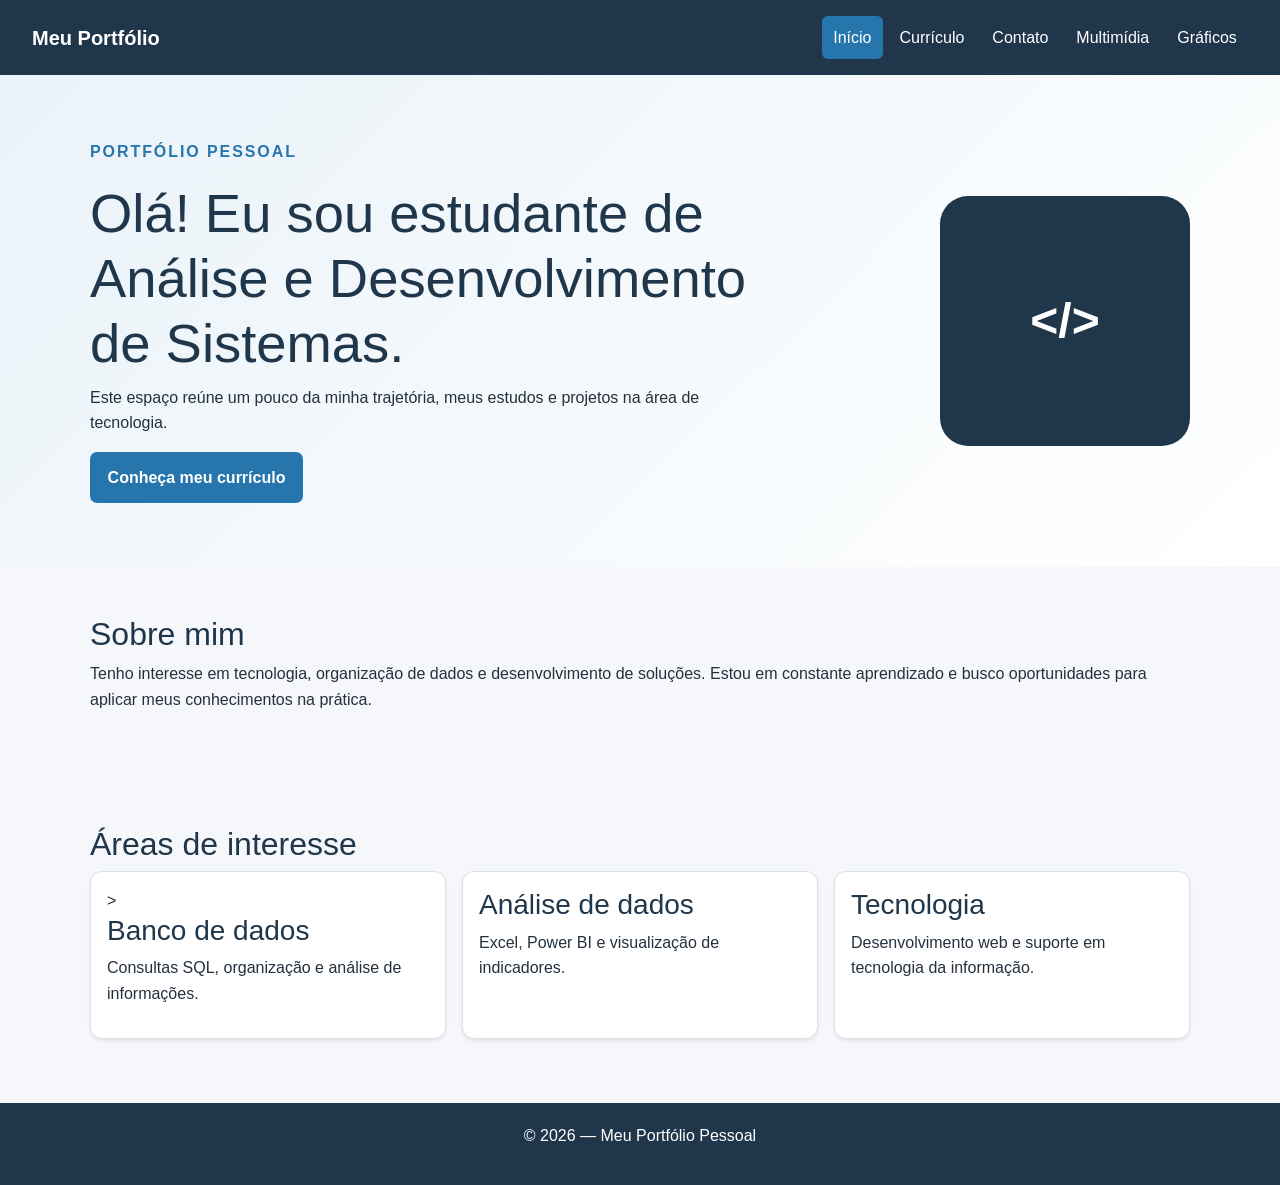
<file: index.html>
<!DOCTYPE html>
<html lang="pt-BR">
<head>
  <meta charset="UTF-8">
  <meta name="viewport" content="width=device-width, initial-scale=1.0">
  <meta name="description" content="Portfólio pessoal e acadêmico.">
  <title>Início | Meu Portfólio</title>
  <link href="https://cdn.jsdelivr.net/npm/bootstrap@5.3.8/dist/css/bootstrap.min.css" rel="stylesheet">
  <link rel="stylesheet" href="css/estilos.css">
  <script src="js/scripts.js" defer></script>
</head>
<body>
  <header class="cabecalho">
    <a class="marca" href="index.html">Meu Portfólio</a>
    <nav aria-label="Menu principal">
      <ul class="menu">
        <li><a class="ativo" aria-current="page" href="index.html">Início</a></li>
        <li><a href="curriculo.html">Currículo</a></li>
        <li><a href="formulario.html">Contato</a></li>
        <li><a href="multimidia.html">Multimídia</a></li>
        <li><a href="graficos.html">Gráficos</a></li>
      </ul>
    </nav>
  </header>

  <main>
    <section class="destaque">
      <div class="destaque-conteudo">
        <p class="sobretitulo">PORTFÓLIO PESSOAL</p>
        <h1>Olá! Eu sou estudante de Análise e Desenvolvimento de Sistemas.</h1>
        <p>Este espaço reúne um pouco da minha trajetória, meus estudos e projetos na área de tecnologia.</p>
        <a class="botao" href="curriculo.html">Conheça meu currículo</a>
      </div>
      <div class="avatar" role="img" aria-label="Ilustração abstrata de tecnologia">
        <span>&lt;/&gt;</span>
      </div>
    </section>

    <section class="secao">
      <h2>Sobre mim</h2>
      <p>Tenho interesse em tecnologia, organização de dados e desenvolvimento de soluções. Estou em constante aprendizado e busco oportunidades para aplicar meus conhecimentos na prática.</p>
    </section>

    <section class="secao">
      <h2>Áreas de interesse</h2>
      <div class="cartoes">
        <article class="cartao p-3 shadow-sm mb-3">><h3>Banco de dados</h3><p>Consultas SQL, organização e análise de informações.</p></article>
        <article class="cartao p-3 shadow-sm mb-3"><h3>Análise de dados</h3><p>Excel, Power BI e visualização de indicadores.</p></article>
        <article class="cartao p-3 shadow-sm mb-3"><h3>Tecnologia</h3><p>Desenvolvimento web e suporte em tecnologia da informação.</p></article>
      </div>
    </section>
  </main>

  <footer class="rodape"><p>© 2026 — Meu Portfólio Pessoal</p></footer>
</body>
</html>
</file>
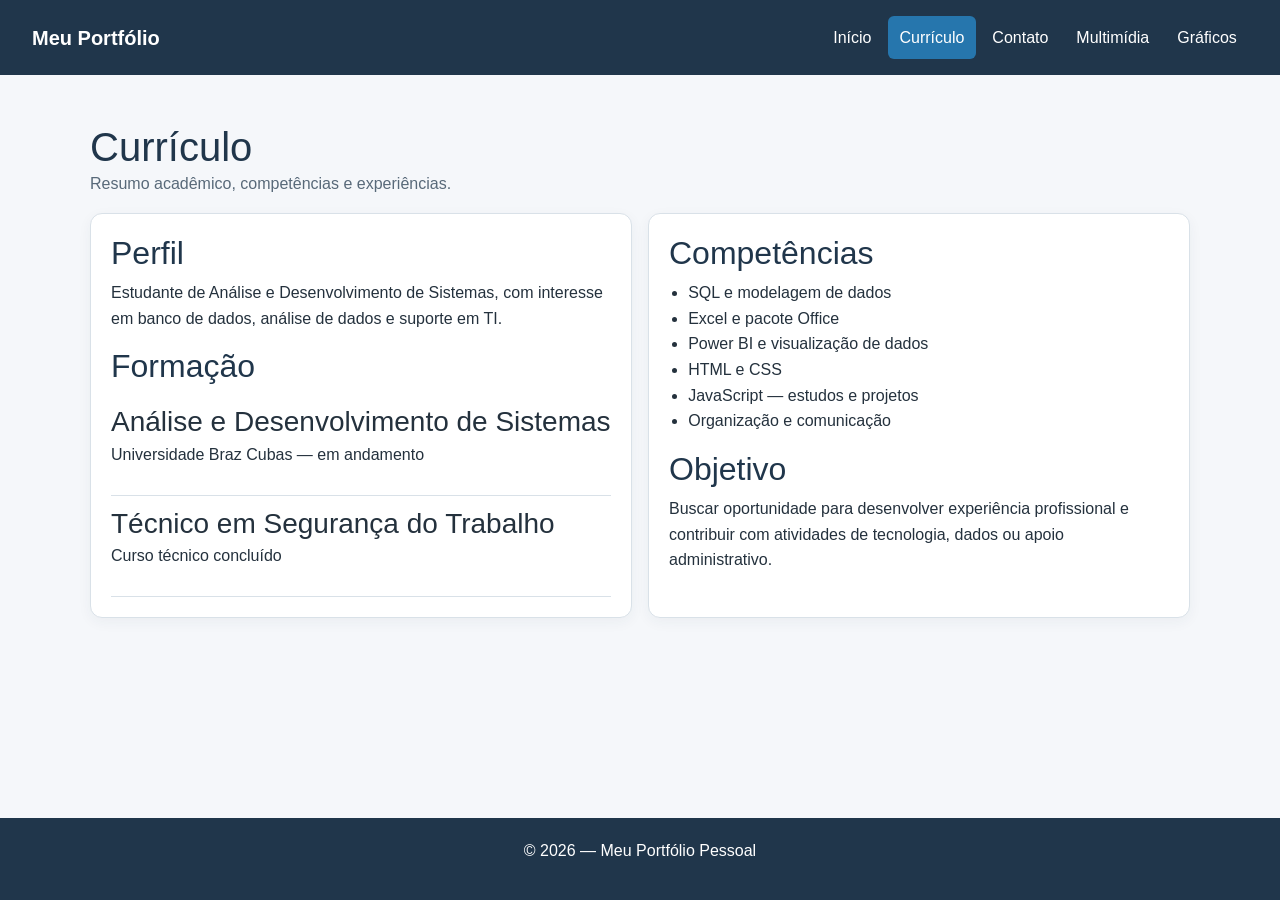
<file: curriculo.html>
<!DOCTYPE html>
<html lang="pt-BR">
<head>
  <meta charset="UTF-8">
  <meta name="viewport" content="width=device-width, initial-scale=1.0">
  <title>Currículo | Meu Portfólio</title>
  <link href="https://cdn.jsdelivr.net/npm/bootstrap@5.3.8/dist/css/bootstrap.min.css" rel="stylesheet">
  <link rel="stylesheet" href="css/estilos.css">
  <script src="js/scripts.js" defer></script>
</head>
<body>
  <header class="cabecalho">
    <a class="marca" href="index.html">Meu Portfólio</a>
    <nav aria-label="Menu principal"><ul class="menu">
      <li><a href="index.html">Início</a></li><li><a class="ativo" aria-current="page" href="curriculo.html">Currículo</a></li>
      <li><a href="formulario.html">Contato</a></li><li><a href="multimidia.html">Multimídia</a></li><li><a href="graficos.html">Gráficos</a></li>
    </ul></nav>
  </header>
  <main class="secao">
    <h1>Currículo</h1>
    <p class="introducao">Resumo acadêmico, competências e experiências.</p>
    <div class="curriculo-grid">
      <section class="painel"><h2>Perfil</h2><p>Estudante de Análise e Desenvolvimento de Sistemas, com interesse em banco de dados, análise de dados e suporte em TI.</p>
        <h2>Formação</h2><article class="item"><h3>Análise e Desenvolvimento de Sistemas</h3><p>Universidade Braz Cubas — em andamento</p></article>
        <article class="item"><h3>Técnico em Segurança do Trabalho</h3><p>Curso técnico concluído</p></article>
      </section>
      <section class="painel"><h2>Competências</h2><ul class="lista"><li>SQL e modelagem de dados</li><li>Excel e pacote Office</li><li>Power BI e visualização de dados</li><li>HTML e CSS</li><li>JavaScript — estudos e projetos</li><li>Organização e comunicação</li></ul>
        <h2>Objetivo</h2><p>Buscar oportunidade para desenvolver experiência profissional e contribuir com atividades de tecnologia, dados ou apoio administrativo.</p>
      </section>
    </div>
  </main>
  <footer class="rodape"><p>© 2026 — Meu Portfólio Pessoal</p></footer>
</body>
</html>
</file>
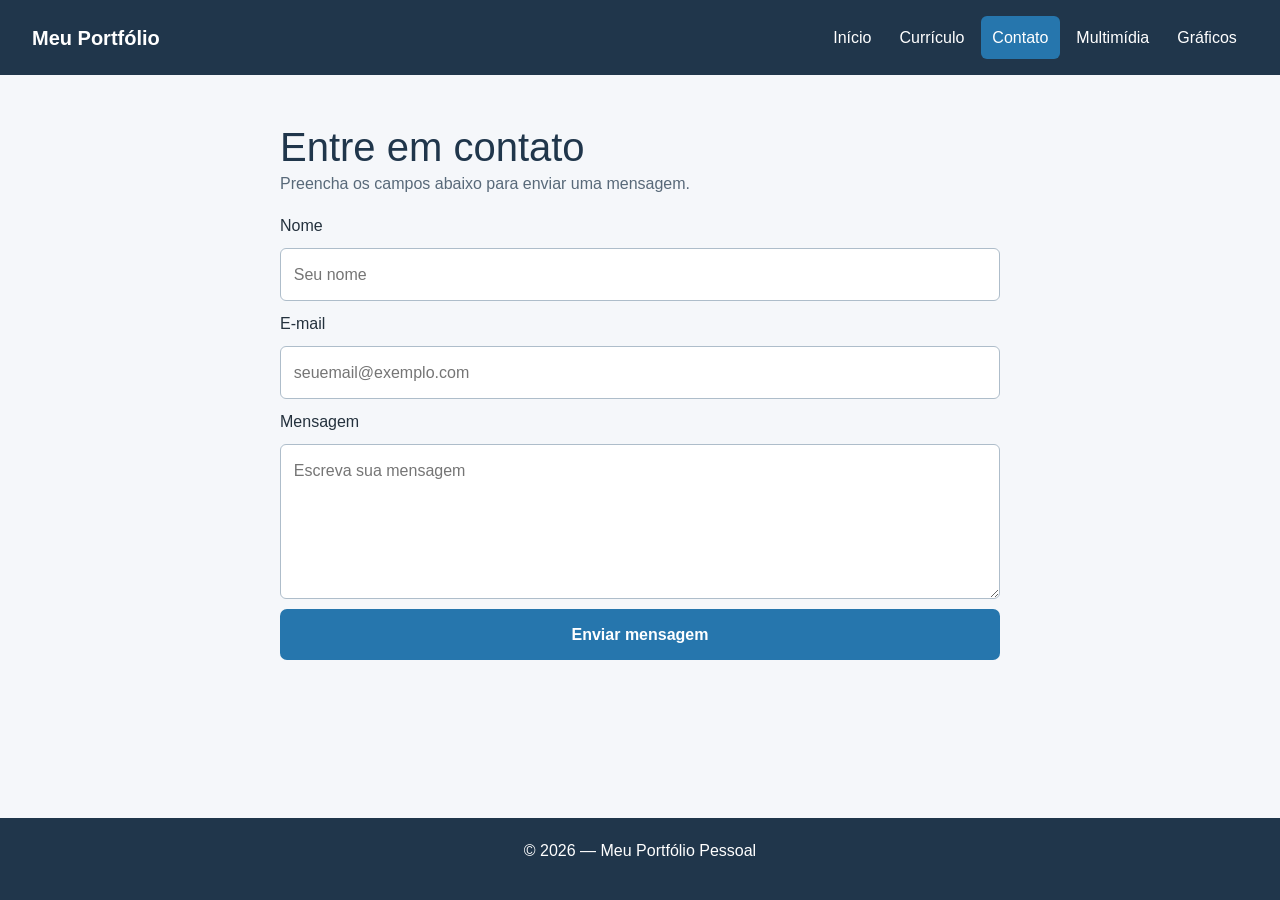
<file: formulario.html>
<!DOCTYPE html>
<html lang="pt-BR">
<head>
  <meta charset="UTF-8">
  <meta name="viewport" content="width=device-width, initial-scale=1.0">
  <title>Contato | Meu Portfólio</title>
  <link href="https://cdn.jsdelivr.net/npm/bootstrap@5.3.8/dist/css/bootstrap.min.css" rel="stylesheet">
  <link rel="stylesheet" href="css/estilos.css">
  <script src="js/scripts.js" defer></script>
</head>
<body>
  <header class="cabecalho">
    <a class="marca" href="index.html">Meu Portfólio</a>
    <nav aria-label="Menu principal"><ul class="menu">
      <li><a href="index.html">Início</a></li><li><a href="curriculo.html">Currículo</a></li>
      <li><a class="ativo" aria-current="page" href="formulario.html">Contato</a></li><li><a href="multimidia.html">Multimídia</a></li><li><a href="graficos.html">Gráficos</a></li>
    </ul></nav>
  </header>
  <main class="secao largura-form">
    <h1>Entre em contato</h1>
    <p class="introducao">Preencha os campos abaixo para enviar uma mensagem.</p>
    <form id="form-contato" novalidate>
      <label for="nome">Nome</label><input id="nome" name="nome" type="text" required minlength="2" placeholder="Seu nome">
      <label for="email">E-mail</label><input id="email" name="email" type="email" required placeholder="seuemail@exemplo.com">
      <label for="mensagem">Mensagem</label><textarea id="mensagem" name="mensagem" rows="5" required minlength="10" placeholder="Escreva sua mensagem"></textarea>
      <button class="botao" type="submit">Enviar mensagem</button>
      <p id="feedback" class="feedback" role="status" aria-live="polite"></p>
    </form>
  </main>
  <footer class="rodape"><p>© 2026 — Meu Portfólio Pessoal</p></footer>
</body>
</html>
</file>
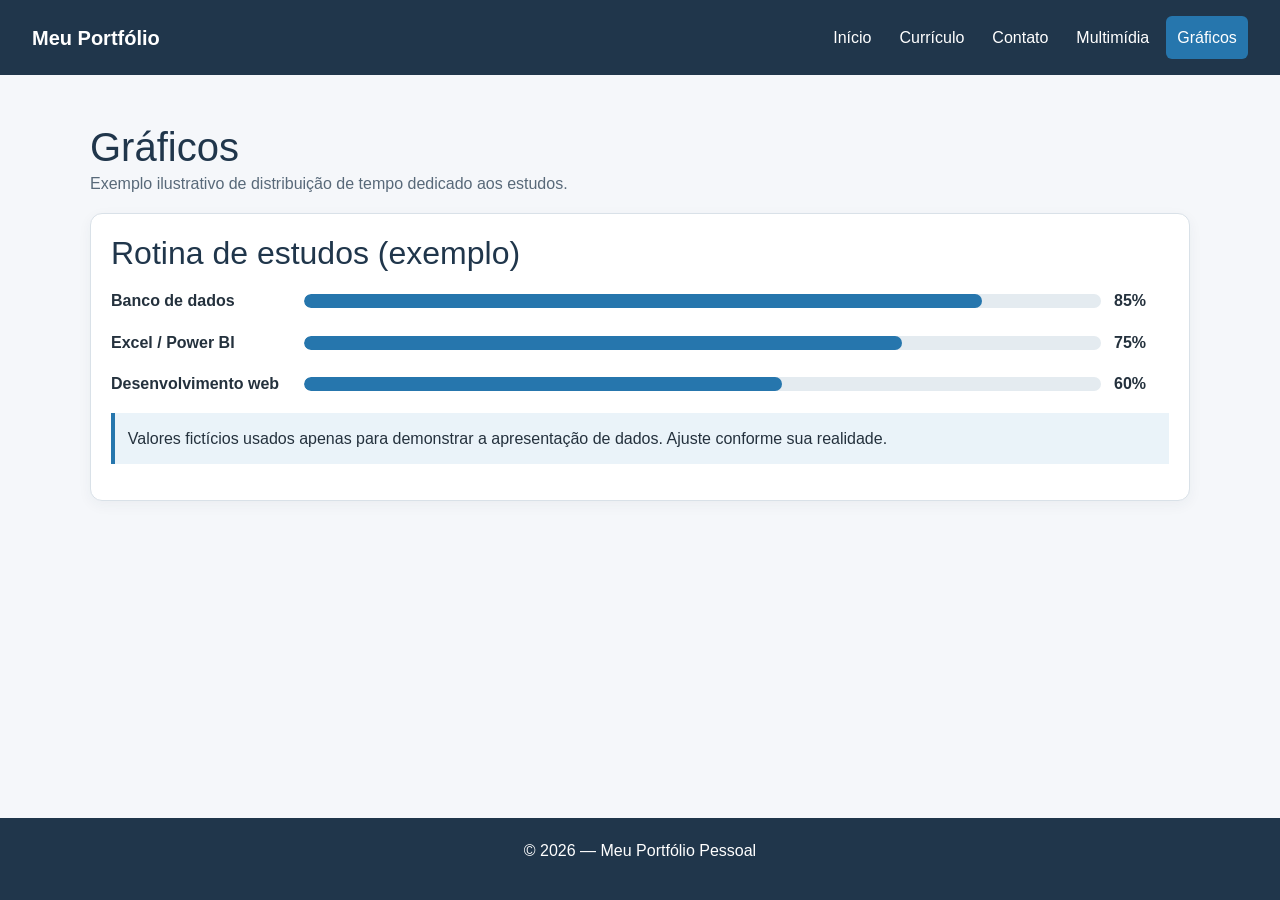
<file: graficos.html>
<!DOCTYPE html>
<html lang="pt-BR">
<head>
  <meta charset="UTF-8">
  <meta name="viewport" content="width=device-width, initial-scale=1.0">
  <title>Gráficos | Meu Portfólio</title>
  <link href="https://cdn.jsdelivr.net/npm/bootstrap@5.3.8/dist/css/bootstrap.min.css" rel="stylesheet">
  <link rel="stylesheet" href="css/estilos.css">
  <script src="js/scripts.js" defer></script>
</head>
<body>
  <header class="cabecalho">
    <a class="marca" href="index.html">Meu Portfólio</a>
    <nav aria-label="Menu principal"><ul class="menu">
      <li><a href="index.html">Início</a></li><li><a href="curriculo.html">Currículo</a></li>
      <li><a href="formulario.html">Contato</a></li><li><a href="multimidia.html">Multimídia</a></li><li><a class="ativo" aria-current="page" href="graficos.html">Gráficos</a></li>
    </ul></nav>
  </header>
  <main class="secao">
    <h1>Gráficos</h1>
    <p class="introducao">Exemplo ilustrativo de distribuição de tempo dedicado aos estudos.</p>
    <section class="painel grafico">
      <h2>Rotina de estudos (exemplo)</h2>
      <div class="barra-linha"><span>Banco de dados</span><div class="barra-fundo"><div class="barra" style="width:85%"></div></div><strong>85%</strong></div>
      <div class="barra-linha"><span>Excel / Power BI</span><div class="barra-fundo"><div class="barra" style="width:75%"></div></div><strong>75%</strong></div>
      <div class="barra-linha"><span>Desenvolvimento web</span><div class="barra-fundo"><div class="barra" style="width:60%"></div></div><strong>60%</strong></div>
      <p class="nota-grafico">Valores fictícios usados apenas para demonstrar a apresentação de dados. Ajuste conforme sua realidade.</p>
    </section>
  </main>
  <footer class="rodape"><p>© 2026 — Meu Portfólio Pessoal</p></footer>
</body>
</html>
</file>
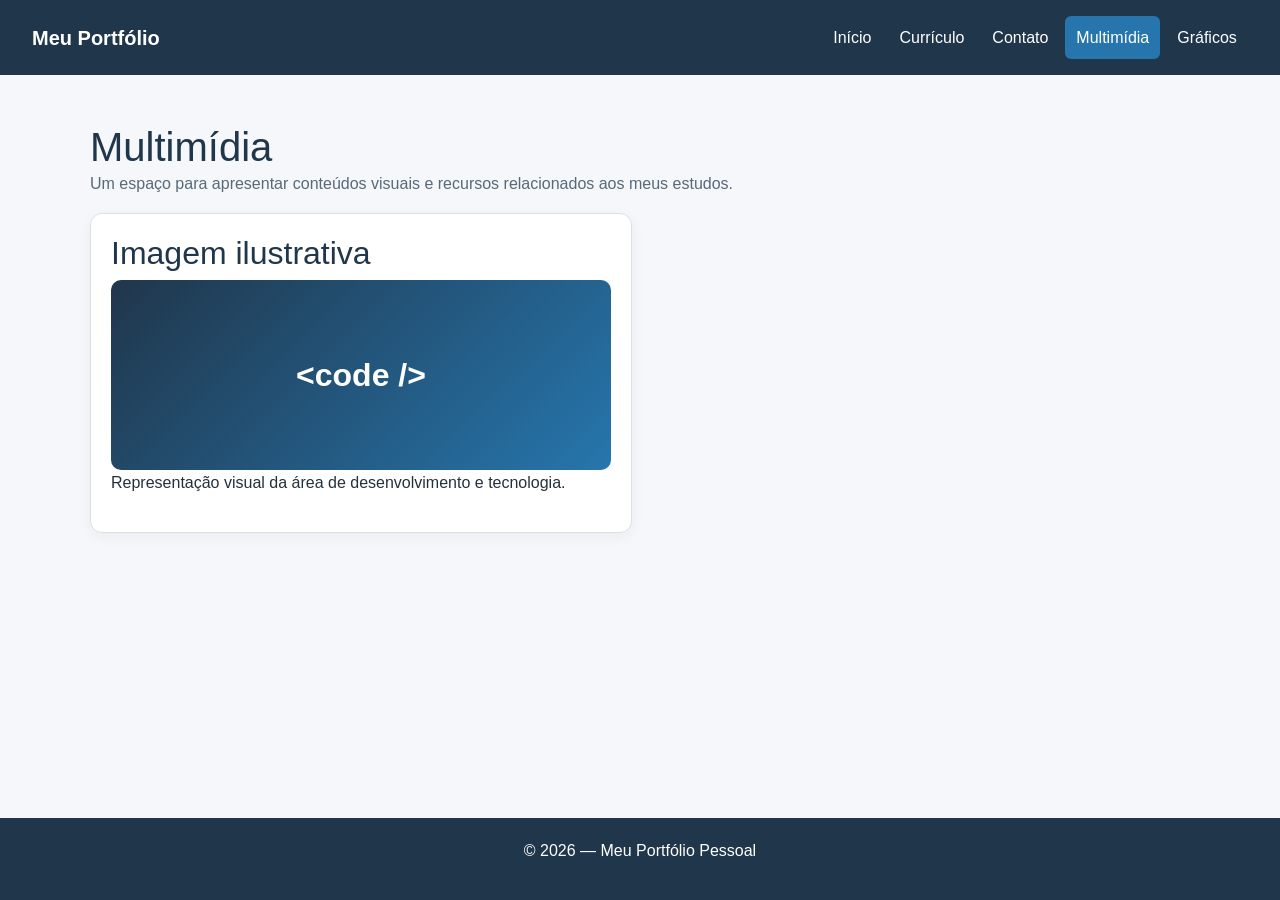
<file: multimidia.html>
<!DOCTYPE html>
<html lang="pt-BR">
<head>
  <meta charset="UTF-8">
  <meta name="viewport" content="width=device-width, initial-scale=1.0">
  <title>Multimídia | Meu Portfólio</title>
  <link href="https://cdn.jsdelivr.net/npm/bootstrap@5.3.8/dist/css/bootstrap.min.css" rel="stylesheet">
  <link rel="stylesheet" href="css/estilos.css">
  <script src="js/scripts.js" defer></script>
</head>
<body>
  <header class="cabecalho">
    <a class="marca" href="index.html">Meu Portfólio</a>
    <nav aria-label="Menu principal"><ul class="menu">
      <li><a href="index.html">Início</a></li><li><a href="curriculo.html">Currículo</a></li>
      <li><a href="formulario.html">Contato</a></li><li><a class="ativo" aria-current="page" href="multimidia.html">Multimídia</a></li><li><a href="graficos.html">Gráficos</a></li>
    </ul></nav>
  </header>
  <main class="secao">
    <h1>Multimídia</h1>
    <p class="introducao">Um espaço para apresentar conteúdos visuais e recursos relacionados aos meus estudos.</p>
    <section class="midia-grid">
      <article class="cartao"><h2>Imagem ilustrativa</h2><div class="ilustracao" role="img" aria-label="Ilustração de monitor com código"><span>&lt;code /&gt;</span></div><p>Representação visual da área de desenvolvimento e tecnologia.</p></article>
    </section>
  </main>
  <footer class="rodape"><p>© 2026 — Meu Portfólio Pessoal</p></footer>
</body>
</html>
</file>
<file: css/estilos.css>
:root {
  --azul-escuro: #20364b;
  --azul: #2676ad;
  --azul-claro: #eaf3f9;
  --texto: #24313d;
  --fundo: #f5f7fa;
  --branco: #ffffff;
  --borda: #d9e1e8;
}
* { box-sizing: border-box; }
html { scroll-behavior: smooth; }
body {
  margin: 0;
  min-height: 100vh;
  display: flex;
  flex-direction: column;
  color: var(--texto);
  background: var(--fundo);
  font-family: Arial, Helvetica, sans-serif;
  line-height: 1.6;
}
img, video, iframe { max-width: 100%; height: auto; }
.cabecalho {
  display: flex;
  flex-direction: column;
  align-items: flex-start;
  gap: 1rem;
  padding: 1rem;
  color: var(--branco);
  background: var(--azul-escuro);
}
.marca { color: var(--branco); font-size: 1.25rem; font-weight: 700; text-decoration: none; }
.menu {
  display: flex;
  flex-wrap: wrap;
  gap: .35rem;
  margin: 0;
  padding: 0;
  list-style: none;
}
.menu a {
  display: block;
  padding: .55rem .7rem;
  border-radius: 6px;
  color: var(--branco);
  text-decoration: none;
}
.menu a:hover, .menu a.ativo { background: var(--azul); }
main { flex: 1; }
.destaque {
  display: flex;
  flex-direction: column;
  gap: 2rem;
  align-items: center;
  padding: 3rem 1.25rem;
  background: linear-gradient(135deg, #eaf3f9, #ffffff);
}
.destaque-conteudo { max-width: 680px; }
.sobretitulo { color: var(--azul); font-weight: 700; letter-spacing: .12em; }
h1 { color: var(--azul-escuro); line-height: 1.2; }
.destaque h1 { font-size: clamp(2rem, 7vw, 3.4rem); }
.avatar {
  display: grid;
  place-items: center;
  width: min(70vw, 250px);
  aspect-ratio: 1;
  border-radius: 28px;
  color: var(--branco);
  background: var(--azul-escuro);
  font-size: 3rem;
  font-weight: 700;
}
.botao {
  display: inline-block;
  padding: .8rem 1.1rem;
  border: 0;
  border-radius: 7px;
  color: var(--branco);
  background: var(--azul);
  font: inherit;
  font-weight: 700;
  text-decoration: none;
  cursor: pointer;
}
.botao:hover { background: var(--azul-escuro); }
.secao { width: min(100% - 2rem, 1100px); margin: 0 auto; padding: 2rem 0; }
.secao h2 { color: var(--azul-escuro); }
.introducao { margin-top: -.5rem; color: #586979; }
.cartoes { display: flex; flex-direction: column; gap: 1rem; }
.cartao, .painel {
  padding: 1.25rem;
  border: 1px solid var(--borda);
  border-radius: 12px;
  background: var(--branco);
  box-shadow: 0 4px 14px rgba(32,54,75,.05);
}
.cartao h2, .cartao h3 { margin-top: 0; color: var(--azul-escuro); }
.rodape { padding: 1.25rem; color: var(--branco); background: var(--azul-escuro); text-align: center; }
.curriculo-grid, .midia-grid { display: grid; grid-template-columns: 1fr; gap: 1rem; }
.item { padding: .7rem 0; border-bottom: 1px solid var(--borda); }
.item h3 { margin-bottom: .2rem; }
.lista { padding-left: 1.2rem; }
.aviso-edicao, .nota-grafico { padding: .8rem; border-left: 4px solid var(--azul); background: var(--azul-claro); }
.largura-form { max-width: 720px; }
form { display: flex; flex-direction: column; gap: .6rem; }
input, textarea { width: 100%; padding: .8rem; border: 1px solid #aebdca; border-radius: 6px; font: inherit; }
input:focus, textarea:focus { outline: 3px solid #b9dcf3; border-color: var(--azul); }
.feedback { min-height: 1.5rem; font-weight: 700; }
.feedback.ok { color: #187344; }
.feedback.erro { color: #b42318; }
.ilustracao { display: grid; place-items: center; min-height: 190px; border-radius: 10px; color: white; background: linear-gradient(135deg, #20364b, #2676ad); font-size: 2rem; font-weight: 700; }
.video-responsivo { position: relative; width: 100%; aspect-ratio: 16 / 9; }
.video-responsivo iframe { position: absolute; inset: 0; width: 100%; height: 100%; border: 0; }
.barra-linha { display: grid; grid-template-columns: 1fr auto; gap: .35rem .8rem; align-items: center; margin: 1rem 0; }
.barra-linha span { font-weight: 700; }
.barra-fundo { grid-column: 1 / 2; height: 14px; overflow: hidden; border-radius: 20px; background: #e4ebf0; }
.barra { height: 100%; border-radius: inherit; background: var(--azul); }
.barra-linha strong { grid-column: 2; grid-row: 2; }
a:focus-visible, button:focus-visible { outline: 3px solid #f0c94b; outline-offset: 3px; }

@media (min-width: 700px) {
  .cabecalho { flex-direction: row; align-items: center; justify-content: space-between; padding: 1rem 2rem; }
  .destaque { flex-direction: row; justify-content: space-between; padding: 4rem max(2rem, calc((100% - 1100px) / 2)); }
  .cartoes { flex-direction: row; }
  .cartao { flex: 1; }
  .curriculo-grid, .midia-grid { grid-template-columns: repeat(2, minmax(0, 1fr)); }
  .barra-linha { grid-template-columns: 180px minmax(0, 1fr) 55px; }
  .barra-fundo { grid-column: 2; }
  .barra-linha strong { grid-column: 3; grid-row: 1; }
}
@media (min-width: 1000px) {
  .secao { padding: 3rem 0; }
  .destaque { min-height: 430px; }
}
@media (prefers-reduced-motion: reduce) {
  html { scroll-behavior: auto; }
}
</file>
